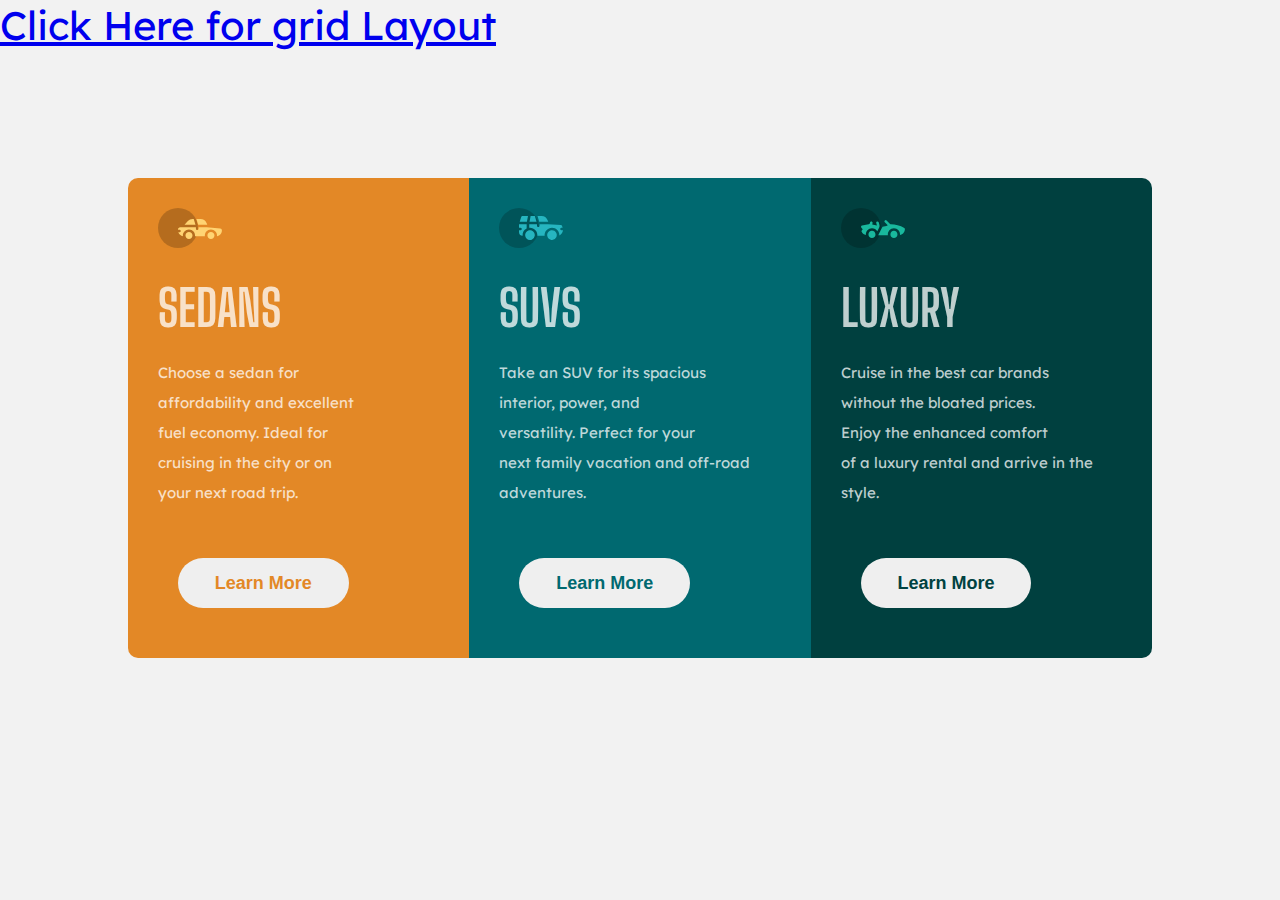
<file: index.html>
<!DOCTYPE html>
<html lang="en">

<head>
    <meta charset="UTF-8" />
    <meta http-equiv="X-UA-Compatible" content="IE=edge" />
    <meta name="viewport" content="width=device-width, initial-scale=1.0" />
    <title>Flex</title>
    <link rel="stylesheet" href="flex.css" />
</head>

<body>
    <p class="link"><a href="grid.html">Click Here for grid Layout</a></p>
    <main class="outer">
        <div class="left cont">
            <img src="./images/icon-sedans.svg" alt="Sedan" />
            <h2 class="space">SEDANS</h2>
            <p class="space">
                Choose a sedan for<br />affordability and excellent <br />
                fuel economy. Ideal for <br />cruising in the city or on <br />your
                next road trip.
            </p>
            <button class="btn">Learn More</button>
        </div>
        <div class="middle cont">
            <img src="./images/icon-suvs.svg" alt="SUV" />
            <h2 class="space">SUVS</h2>
            <p class="space">
                Take an SUV for its spacious <br />interior, power, and
                <br />versatility. Perfect for your <br />next family vacation and
                off-road adventures.
            </p>
            <button class="btn">Learn More</button>
        </div>
        <div class="right cont">
            <img src="./images/icon-luxury.svg" alt="LUXURY" />
            <h2 class="space">LUXURY</h2>
            <p class="space">
                Cruise in the best car brands <br />without the bloated prices.
                <br />Enjoy the enhanced comfort <br />of a luxury rental and arrive
                in the style.
            </p>
            <button class="btn"><a >Learn More</button>
        </div>
    </main>
</body>

</html>
</file>
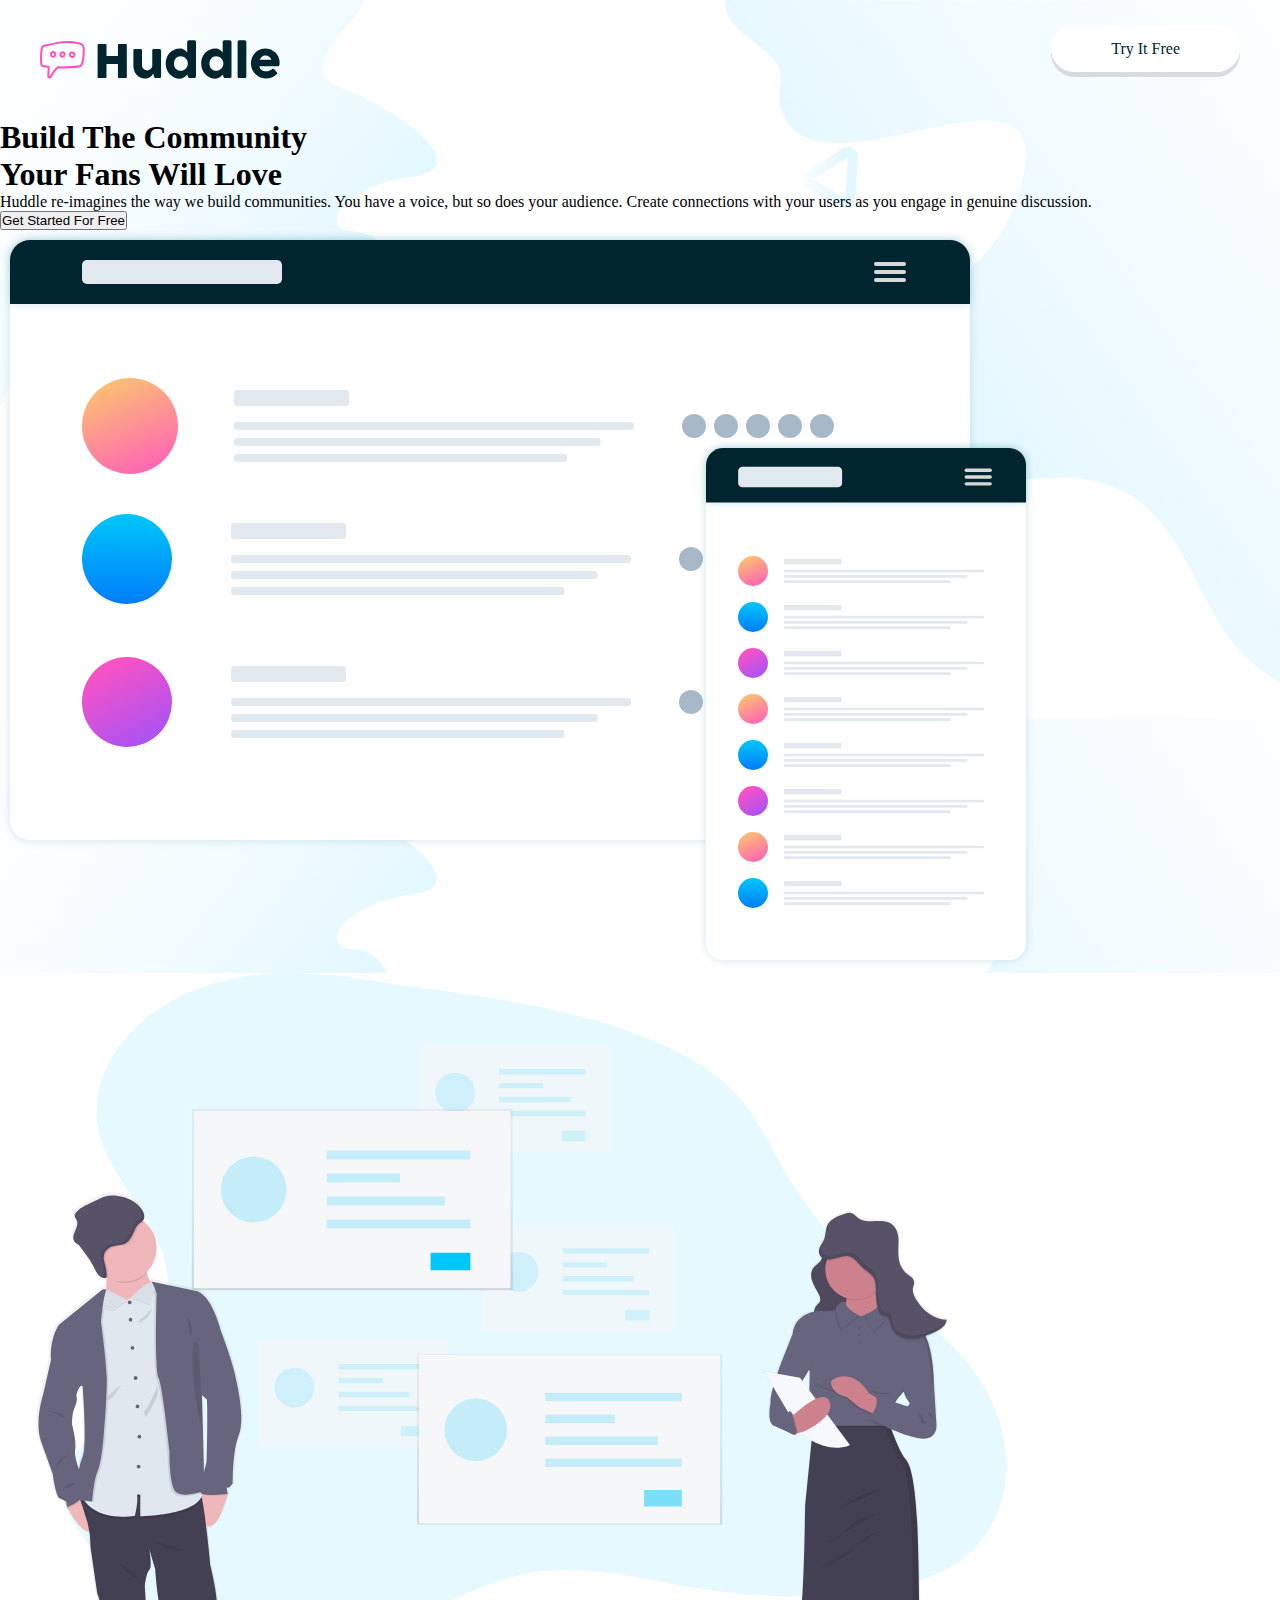
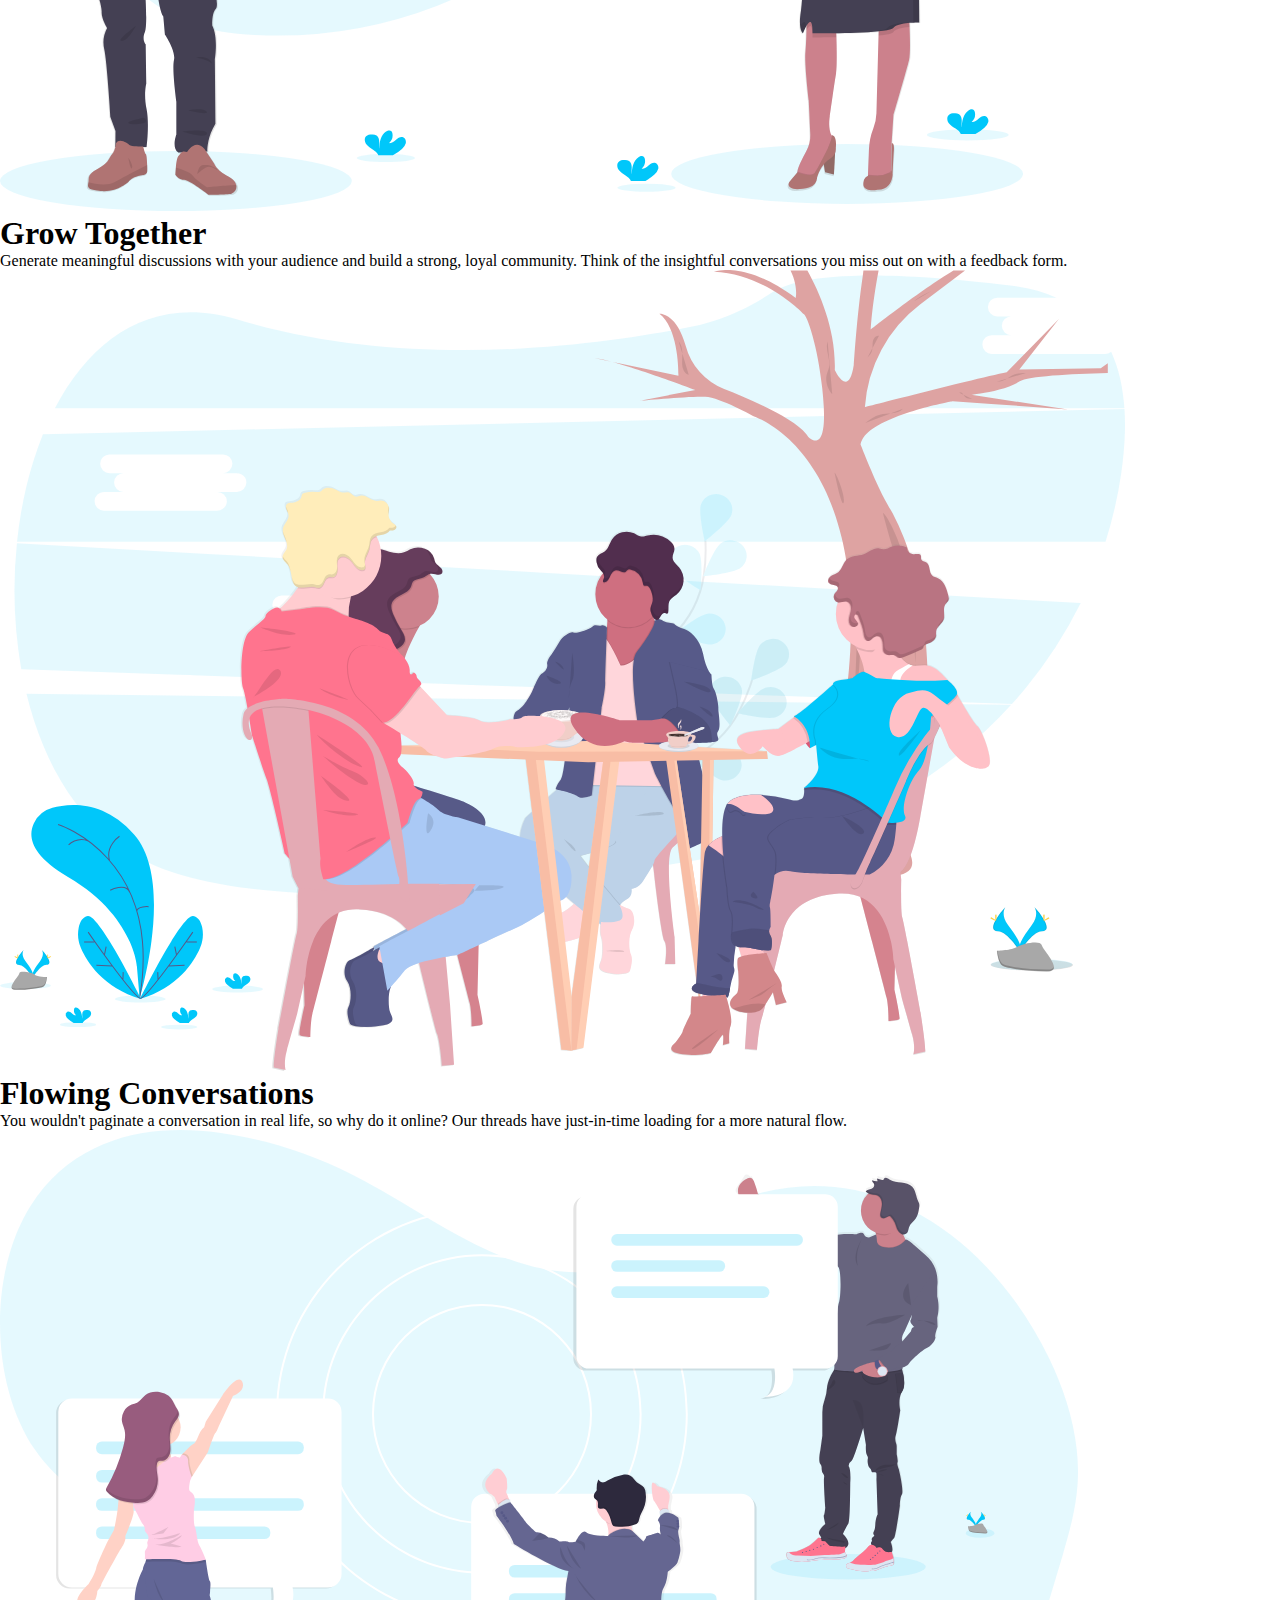
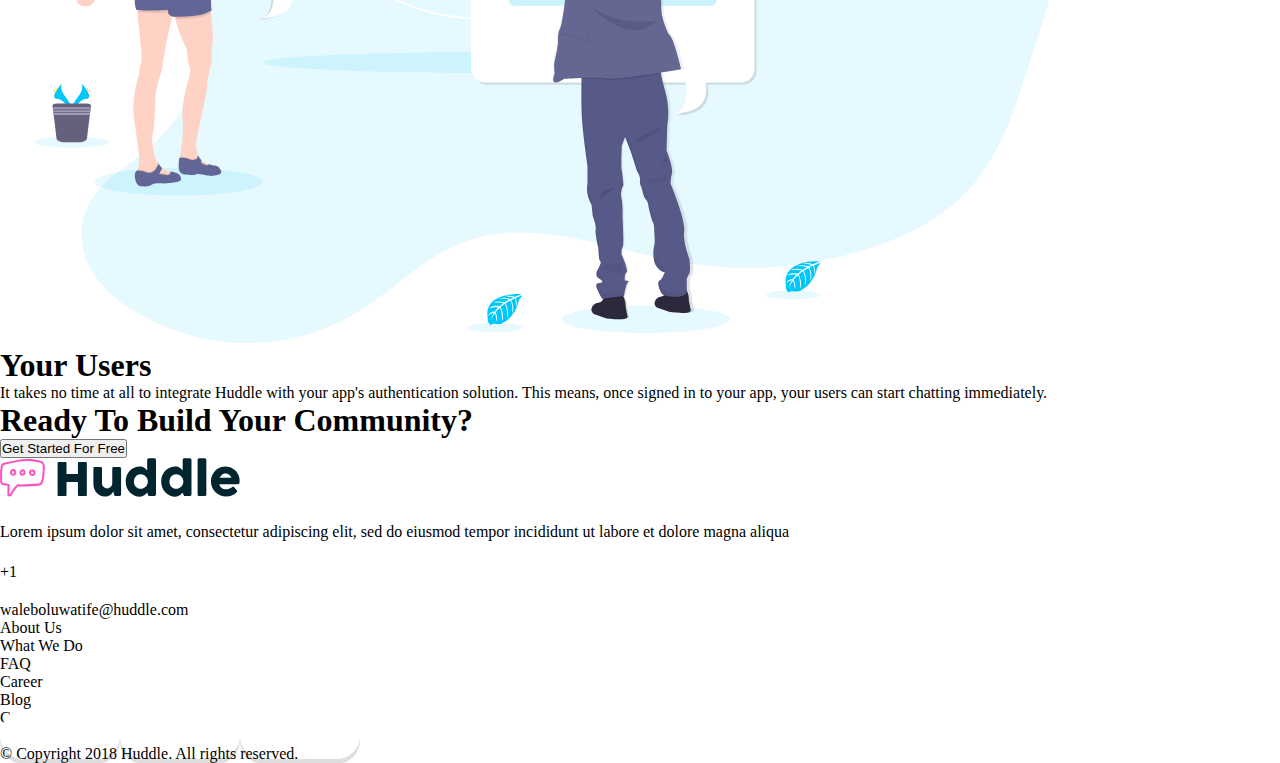
<file: Huddle/index.html>
<!DOCTYPE html>
<html lang="en">

<head>
    <meta charset="UTF-8" />
    <meta http-equiv="X-UA-Compatible" content="IE=edge" />
    <meta name="viewport" content="width=device-width, initial-scale=1.0" />
    <title>Huddle</title>
    <link rel="stylesheet" href="hudle.css" />
</head>

<body>
    <main>
        <header>
            <img src="logo.svg" alt="logo" />
            <div><a href="#">Try It Free</a></div>
        </header>
        <div class="container">
            <div class="text">
                <h1>
                    Build The Community <br />
                    Your Fans Will Love
                </h1>
                <p>
                    Huddle re-imagines the way we build communities. You have a voice,
                    but so does your audience. Create connections with your users as you
                    engage in genuine discussion.
                </p>
                <input type="button" value="Get Started For Free" class="button" />
            </div>

            <img src="illustration-mockups.svg" alt="img" />
        </div>
    </main>
    <div class="section">
        <div class="wrapper">
            <div class="card">
                <div class="card_image item1">
                    <img src="illustration-grow-together.svg" alt="img" />
                    <div class="card_content">
                        <h1>Grow Together</h1>
                        <p>
                            Generate meaningful discussions with your audience and build a
                            strong, loyal community. Think of the insightful conversations
                            you miss out on with a feedback form.
                        </p>
                    </div>
                </div>
            </div>
            <div class="card">
                <div class="card_image item2">
                    <img src="illustration-flowing-conversation.svg" alt="img" />
                    <div class="card_content">
                        <h1>Flowing Conversations</h1>
                        <p>
                            You wouldn't paginate a conversation in real life, so why do it
                            online? Our threads have just-in-time loading for a more natural
                            flow.
                        </p>
                    </div>
                </div>
            </div>
            <div class="card">
                <div class="card_image item3">
                    <img src="illustration-your-users.svg" alt="img" />
                    <div class="card_content">
                        <h1>Your Users</h1>
                        <p>
                            It takes no time at all to integrate Huddle with your app's
                            authentication solution. This means, once signed in to your app,
                            your users can start chatting immediately.
                        </p>
                    </div>
                </div>
            </div>
        </div>
    </div>
    <footer>
        <div class="box">
            <h1>Ready To Build Your Community?</h1>
            <input type="button" value="Get Started For Free" class="button">
        </div>
        <div id="logo1"><img src="logo.svg" alt="logo1"></div>


        <div class="footer_content">

            <div class="list">
                <div class="lpe">
                    <div><img src="icon-location.svg" alt=""></div>
                    <div class="text">
                        Lorem ipsum dolor sit amet, consectetur adipiscing elit, sed do eiusmod tempor
                        incididunt ut labore et dolore magna aliqua</div>
                </div>
                <div class="lpe">
                    <div><img src="icon-phone.svg" alt=""></div>
                    <div class="phone"> +1 </div>
                </div>
                <div class="lpe">
                    <div><img src="icon-email.svg" alt="img"></div>
                    <div class="email"> waleboluwatife@huddle.com</div>
                </div>
            </div>
            <div class="soo">
                <div>
                    <li>About Us</li>
                </div>
                <div>
                    <li>What We Do</li>
                </div>
                <div>
                    <li> FAQ</li>
                </div>
                <div>
                    <li>Career</li>
                </div>
                <div>
                    <li> Blog</li>
                </div>
                <div>
                    <li>Contact Us</li>
                </div>
            </div>

            <div class="icon">
                <a href="#"><i class="fa-brands fa-facebook-f"></i></a>
                <a href="#"><i class="fa-brands fa-twitter"></i></a>
                <a href="#"><i class="fa-brands fa-instagram"></i></a>
            </div>
        </div>

        <p class="txt">&copy; Copyright 2018 Huddle. All rights reserved.</p>

    </footer>
</body>

</html>
</file>
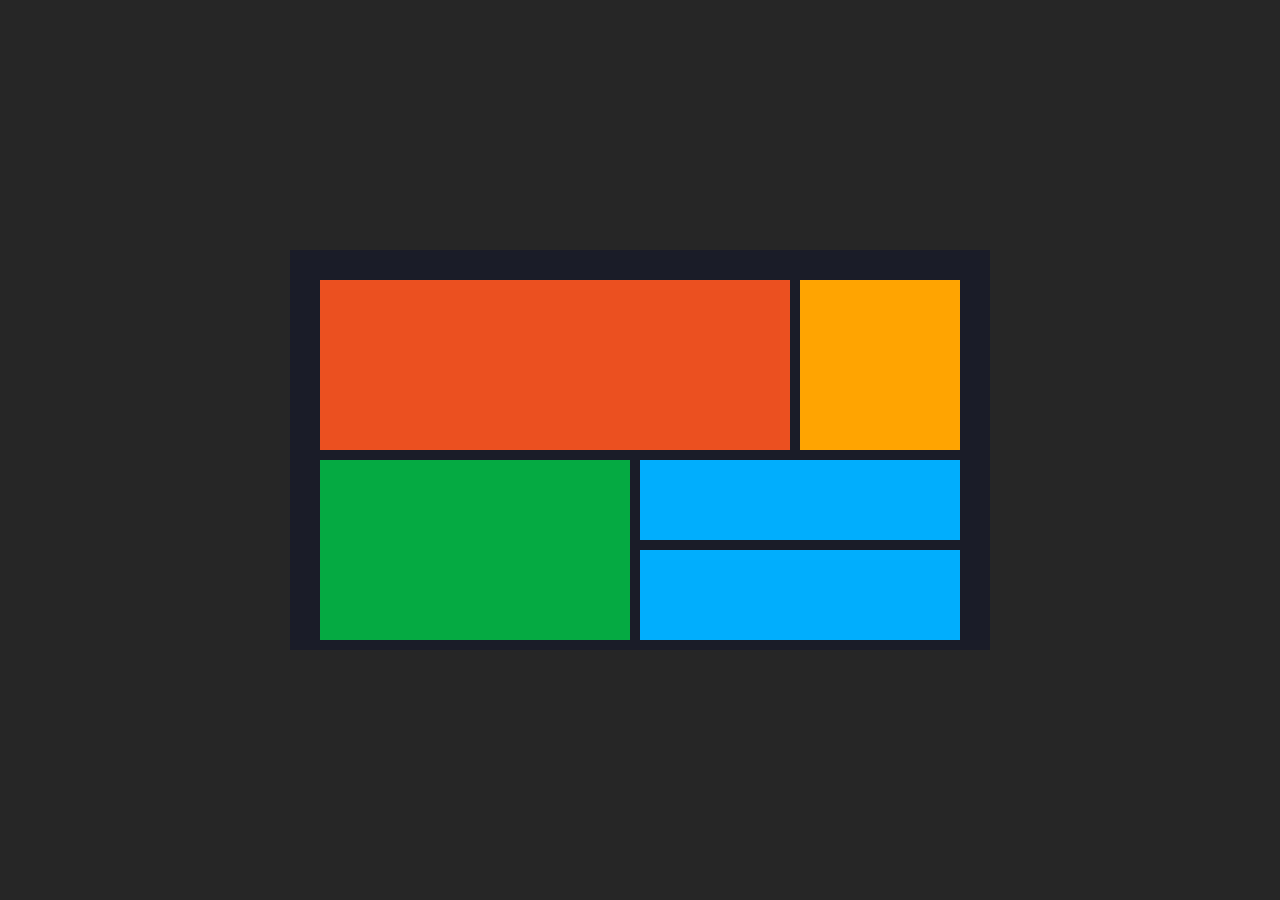
<file: grid.html>
<!DOCTYPE html>
<html lang="en">
<head>
    <meta charset="UTF-8">
    <meta http-equiv="X-UA-Compatible" content="IE=edge">
    <meta name="viewport" content="width=device-width, initial-scale=1.0">
    <title>GRID</title>
    <link rel="stylesheet" href="style.css">
</head>
<body>
    <div class="main">
        <div class="box box1"></div>
        <div class="box box2"></div>
        <div class="box box3"></div>
        <div class="box box4"></div>
        <div class="box box5"></div>
    </div>
</body>
</html>
</file>
<file: flex.css>
@import url('https://fonts.googleapis.com/css2?family=Big+Shoulders+Display:wght@100&family=Poppins:wght@400;500;600;700&display=swap');
@import url('https://fonts.googleapis.com/css2?family=Lexend+Deca:wght@500&display=swap');

* {
  margin: 0px;
  padding: 0px;
  box-sizing: border-box;
}

body {
  background-color: rgb(242, 242, 242);
}

.link {
  font-size: 40px;
  text-decoration: none;
}

p {
  color: hsla(0, 0%, 100%, 0.75);
  font-family: "Lexend Deca", sans-serif;
}

h2 {
  color: hsla(0, 0%, 100%, 0.75);
  font-family: "Big Shoulders Display", sans-serif;
  font-size: 50px;
  font-weight: bolder;
}
.outer {
  display: flex;
  flex-direction: row;
  margin: 10% 10% 10% 10%;
  line-height: 2;
  justify-content: center;
  max-width: 100%;
  border-radius: 50px;
  vertical-align: middle;
}

img {
  padding-left: 30px;
  padding-top: 30px;
}
.cont {
  width: 100%;
  font-size: 15px;
  text-align: left;
  height: vh;
}

.left {
  background-color: hsl(31, 77%, 52%);
  border-top-left-radius: 10px;
  border-bottom-left-radius: 10px;
}

.middle {
  background-color: hsl(184, 100%, 22%);
}

.right {
  background-color: rgb(0, 64, 63);
  border-top-right-radius: 10px;
  border-bottom-right-radius: 10px;
}

.btn {
  height: 50px;
  font-size: 18px;
  border: none;
  margin: 50px;
  font-size: 18px;
  font-weight: 700;
  border: none;
  width: 50%;
  border-radius: 30px;
  outline: none;
  cursor: pointer;
}

.left button {
  color: hsl(31, 77%, 52%);
}

.middle button {
  color: hsl(184, 100%, 22%);
}

.right button {
  color: hsl(179, 100%, 13%);
}

.space{
  padding-left: 30px;
  padding-right: 20px;
}

.btn:hover {
  background-color: transparent;
  border: 1px solid white;
  color: #fff;
}
</file>
<file: Huddle/hudle.css>
@import url("https://fonts.googleapis.com/css2?family=Bai+Jamjuree:wght@400;600&family=Poppins:wght@600&family=Rubik:ital,wght@0,500;0,700;1,400&display=swap");
@import url("https://fonts.googleapis.com/css2?family=Bai+Jamjuree:wght@400;600&family=Open+Sans:wght@400;700&family=Poppins:wght@600&family=Rubik:ital,wght@0,500;0,700;1,400&display=swap");
* {
    box-sizing: border-box;
    margin: 0;
    padding: 0;
}

main {
    background-image: url('bg-hero-desktop.svg');
    justify-content: center;
    align-items: center;
}

header {
    display: flex;
    padding: 0px;
    justify-content: space-between;
    width: 100%;
    padding: 40px;
}

a {
    background-color: #fff;
    border: none;
    box-shadow: 0 5px rgba(20, 20, 20, 0.14);
    border-radius: 50px;
    color: #00252e;
    text-decoration: none;
    text-align: center;
    padding-top: 15px;
    padding-bottom: 15px;
    padding-right: 60px;
    padding-left: 60px;
}
</file>
<file: style.css>
* {
    padding: 0px;
    margin: 0px;
    box-sizing: border-box;
}

body {
    background-color: rgb(38,38,38)
}

.main {
    display: grid;
    grid-template-columns: repeat(4, 1fr);
    grid-template-rows: repeat(4, 80px);
    gap: 10px;
    padding: 30px;
    background-color: rgb(26,28,40);
    width: 700px;
    justify-content: center;
    vertical-align: midde;
    margin: 250px auto;
    height: 400px;
}

.box1 {
    grid-column: 1/4;
    grid-row: 1/3;
    background-color: rgb(235,80,32);
}
.box2 {
    grid-column: 4/6;
    grid-row: 1/3;
    background-color: rgb(255,164,1);
}

.box3 {
    grid-column: 1/3;
    grid-row: 3/6;
    background-color: rgb(5,170,66);
}
.box4 {
    grid-column: 3/6;
    grid-row: 4/6;
    background-color: rgb(1,174,253)
}
.box5 {
    grid-column: 3/6;
    background-color: rgb(1,174,253)
}
</file>
